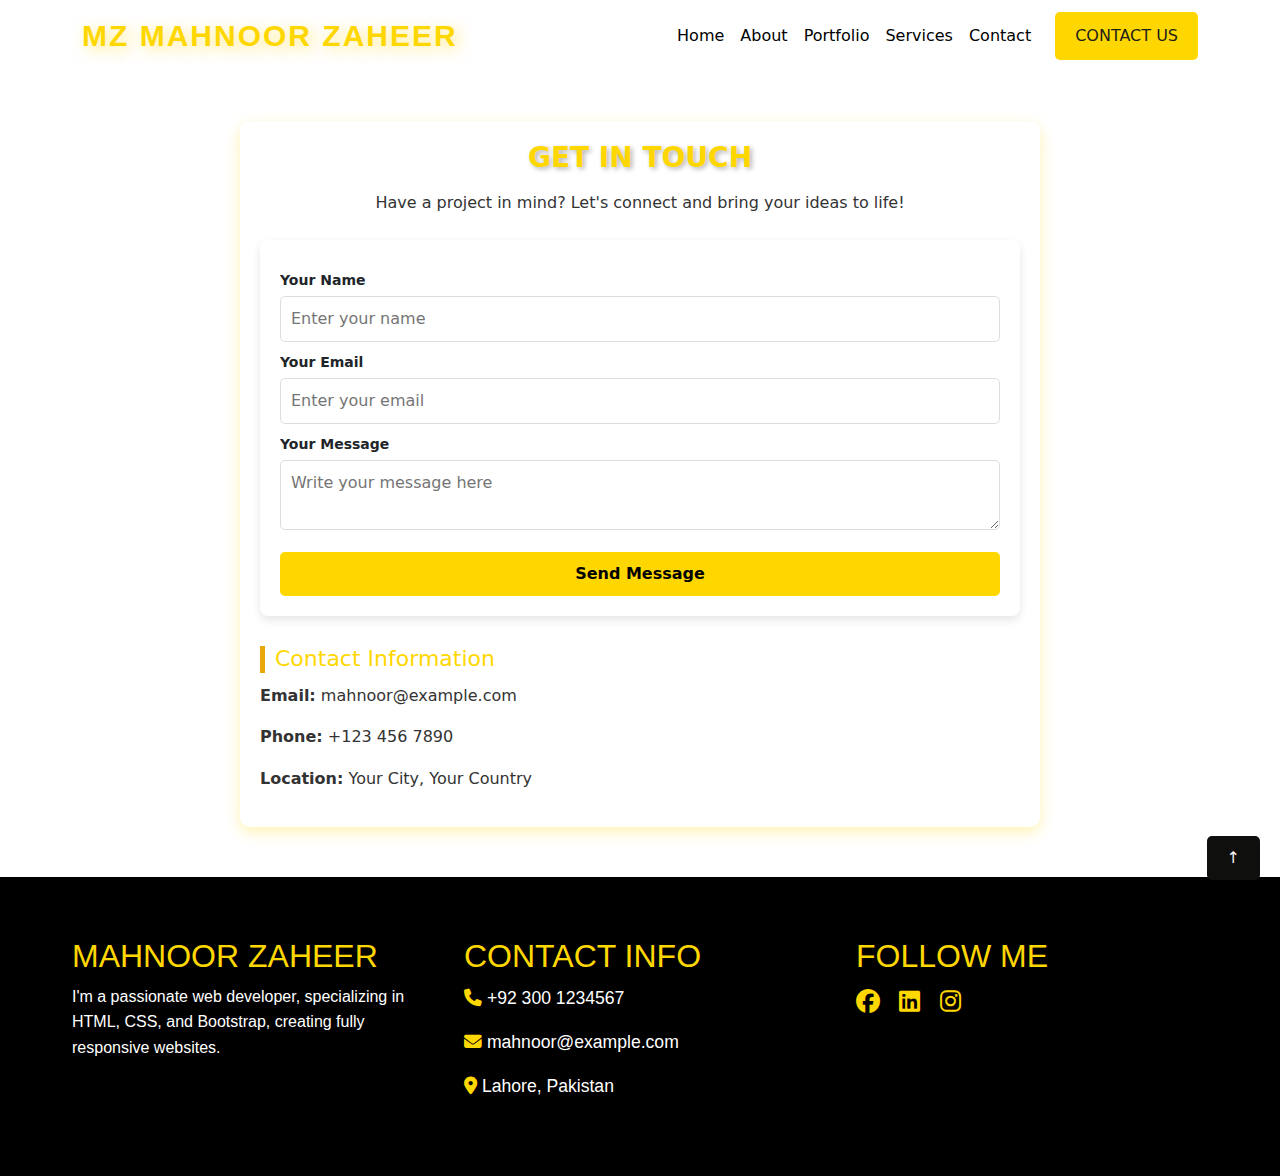
<file: contact.html>
<!DOCTYPE html>
<html lang="en">
<head>
    <meta charset="UTF-8">
    <meta name="viewport" content="width=device-width, initial-scale=1.0">
    <title>CONTACT</title>
    <link rel="stylesheet" href="style.css">
    
<!-- Bootstrap CSS -->
 
 <link rel="stylesheet" href="https://cdn.jsdelivr.net/npm/bootstrap@5.3.0/dist/css/bootstrap.min.css">

<link href="https://cdn.jsdelivr.net/npm/bootstrap@5.3.0/dist/css/bootstrap.min.css" rel="stylesheet">

<link href="https://cdn.jsdelivr.net/npm/bootstrap@5.3.0/dist/css/bootstrap.min.css" rel="stylesheet">

<!-- Bootstrap JavaScript Bundle (for navbar toggle) -->
<script src="https://cdn.jsdelivr.net/npm/bootstrap@5.3.0/dist/js/bootstrap.bundle.min.js"></script>
<nav class="navbar navbar-expand-lg">
  <div class="container">
      <a class="navbar-brand" href="#">MZ MAHNOOR ZAHEER</a>
      <button class="navbar-toggler" type="button" data-bs-toggle="collapse" data-bs-target="#navbarNav">
          <span class="navbar-toggler-icon"></span>
      </button>
      <div class="collapse navbar-collapse" id="navbarNav">
          <ul class="navbar-nav ms-auto">
              <li class="nav-item"><a class="nav-link" href="index.html">Home</a></li>
              <li class="nav-item"><a class="nav-link" href="about.html">About</a></li>
              <li class="nav-item"><a class="nav-link" href="portfolio.html">Portfolio</a></li>
              <li class="nav-item"><a class="nav-link" href="services.html">Services</a></li>
              <li class="nav-item"><a class="nav-link" href="contact.html">Contact</a></li>
          </ul>
          <a href="contact.html" class="btn contact-btn ms-3">Contact Us</a>
          
        
      </div>
  </div>
</nav>

<script src="https://cdn.jsdelivr.net/npm/bootstrap@5.3.0/dist/js/bootstrap.bundle.min.js"></script>
</head>
<body>





    <div class="contact-container">
        <h2 class="contact-heading">Get in Touch</h2>
        <p class="contact-description">Have a project in mind? Let's connect and bring your ideas to life!</p>
        
        <div class="contact-form-box">
            <form class="contact-form">
                <label for="name">Your Name</label>
                <input type="text" id="name" placeholder="Enter your name" required>
                
                <label for="email">Your Email</label>
                <input type="email" id="email" placeholder="Enter your email" required>
                
                <label for="message">Your Message</label>
                <textarea id="message" placeholder="Write your message here" required></textarea>
                
                <button type="submit">Send Message</button>
            </form>
        </div>
        
        <div class="contact-details">
            <h3>Contact Information</h3>
            <p><strong>Email:</strong> mahnoor@example.com</p>
            <p><strong>Phone:</strong> +123 456 7890</p>
            <p><strong>Location:</strong> Your City, Your Country</p>
        </div>
    </div>






    <a href="contact.html" class="scroll-to-top-btn">
        <span class="arrow-icon">&#8593;</span> <!-- Upwards arrow -->
      </a>
      
      <footer style="background-color: black; color: white; padding: 40px 0; font-family: Arial, sans-serif;">
        <div class="container" style="display: flex; flex-wrap: wrap; justify-content: space-between; text-align: left; max-width: 1200px; margin: auto;">
            
            <!-- About Me -->
            <div class="footer-section" style="flex: 1; min-width: 250px; padding: 20px;">
                <h2 style="color: #FFD700;">Mahnoor Zaheer</h2>
                <p style="line-height: 1.6; font-size: 16px; color: white;">I'm a passionate web developer, specializing in HTML, CSS, and Bootstrap, creating fully responsive websites.</p>
            </div>
            
            <!-- Contact Info -->
            <div class="footer-section" style="flex: 1; min-width: 250px; padding: 20px;">
                <h2 style="color: #FFD700;">Contact Info</h2>
                <p style="color: white;"><i class="fa-solid fa-phone" style="color: #FFD700;"></i> +92 300 1234567</p>
                <p style="color: white;"><i class="fa-solid fa-envelope" style="color: #FFD700;"></i> mahnoor@example.com</p>
                <p style="color: white;"><i class="fa-solid fa-map-marker-alt" style="color: #FFD700;"></i> Lahore, Pakistan</p>
            </div>
            
            <!-- Social Media Links -->
            <div class="footer-section" style="flex: 1; min-width: 250px; padding: 20px;">
                <h2 style="color: #FFD700;">Follow Me</h2>
                <a href="https://www.facebook.com/profile.php?id=61572246246633" style="color: #FFD700; margin-right: 15px; font-size: 24px;"><i class="fa-brands fa-facebook"></i></a>
                <a href="https://www.linkedin.com/in/mahnoor-zaheer-20175433a?utm_source=share&utm_campaign=share_via&utm_content=profile&utm_medium=android_app" style="color: #FFD700; margin-right: 15px; font-size: 24px;"><i class="fa-brands fa-linkedin"></i></a>
                <a href="https://www.instagram.com/webcraftbymahnoor?igsh=MW1tenZoMWE5bXVodg" style="color: #FFD700; font-size: 24px;"><i class="fa-brands fa-instagram"></i></a>
            </div>
        </div>
    </footer>
    
    <!-- Font Awesome CDN -->
    <link rel="stylesheet" href="https://cdnjs.cloudflare.com/ajax/libs/font-awesome/6.5.1/css/all.min.css">
    
    </body>
    </html>
    
</body>
</html>
</file>
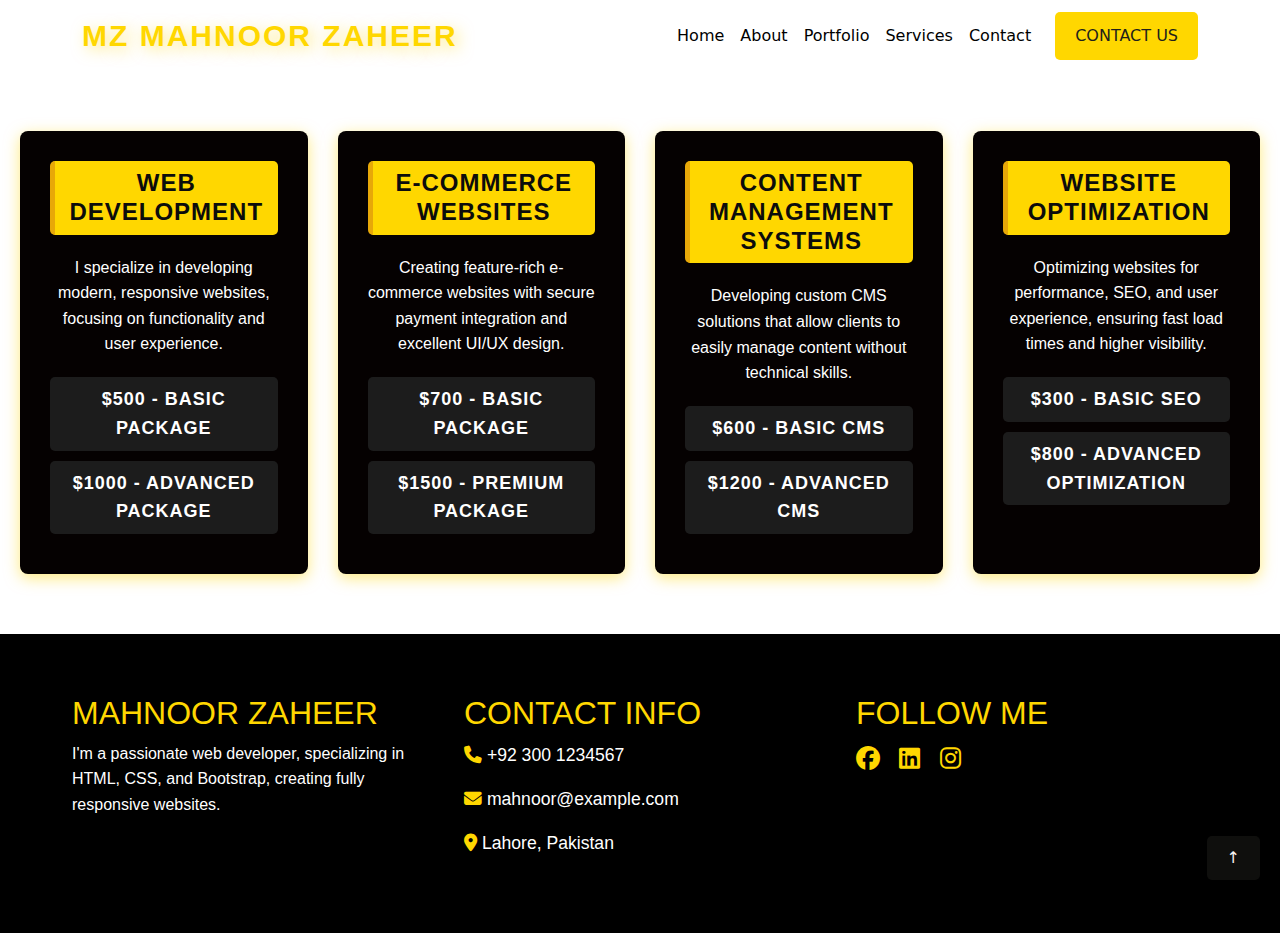
<file: services.html>
<!DOCTYPE html>
<html lang="en">
<head>
    <meta charset="UTF-8">
    <meta name="viewport" content="width=device-width, initial-scale=1.0">
    <title>SERVICES</title>

    <link rel="stylesheet" href="style.css">
    
    <!-- Bootstrap CSS -->
     
     <link rel="stylesheet" href="https://cdn.jsdelivr.net/npm/bootstrap@5.3.0/dist/css/bootstrap.min.css">
    
    <link href="https://cdn.jsdelivr.net/npm/bootstrap@5.3.0/dist/css/bootstrap.min.css" rel="stylesheet">
    
    <link href="https://cdn.jsdelivr.net/npm/bootstrap@5.3.0/dist/css/bootstrap.min.css" rel="stylesheet">
    
    <!-- Bootstrap JavaScript Bundle (for navbar toggle) -->
    <script src="https://cdn.jsdelivr.net/npm/bootstrap@5.3.0/dist/js/bootstrap.bundle.min.js"></script>
    <nav class="navbar navbar-expand-lg">
      <div class="container">
          <a class="navbar-brand" href="#">MZ MAHNOOR ZAHEER</a>
          <button class="navbar-toggler" type="button" data-bs-toggle="collapse" data-bs-target="#navbarNav">
              <span class="navbar-toggler-icon"></span>
          </button>
          <div class="collapse navbar-collapse" id="navbarNav">
              <ul class="navbar-nav ms-auto">
                  <li class="nav-item"><a class="nav-link" href="index.html">Home</a></li>
                  <li class="nav-item"><a class="nav-link" href="about.html">About</a></li>
                  <li class="nav-item"><a class="nav-link" href="portfolio.html">Portfolio</a></li>
                  <li class="nav-item"><a class="nav-link" href="services.html">Services</a></li>
                  <li class="nav-item"><a class="nav-link" href="contact.html">Contact</a></li>
              </ul>
              <a href="contact.html" class="btn contact-btn ms-3">Contact Us</a>
              
            
          </div>
      </div>
    </nav>
    
    <script src="https://cdn.jsdelivr.net/npm/bootstrap@5.3.0/dist/js/bootstrap.bundle.min.js"></script>
</head>
<body>

    <div class="services">
        <div class="service-box">
            <h3 class="service-heading">Web Development</h3>
            <p class="service-description">I specialize in developing modern, responsive websites, focusing on functionality and user experience.</p>
            <div class="price-box">
                <p class="price">$500 - Basic Package</p>
                <p class="price">$1000 - Advanced Package</p>
            </div>
        </div>
        <div class="service-box">
            <h3 class="service-heading">E-commerce Websites</h3>
            <p class="service-description">Creating feature-rich e-commerce websites with secure payment integration and excellent UI/UX design.</p>
            <div class="price-box">
                <p class="price">$700 - Basic Package</p>
                <p class="price">$1500 - Premium Package</p>
            </div>
        </div>
        <div class="service-box">
            <h3 class="service-heading">Content Management Systems</h3>
            <p class="service-description">Developing custom CMS solutions that allow clients to easily manage content without technical skills.</p>
            <div class="price-box">
                <p class="price">$600 - Basic CMS</p>
                <p class="price">$1200 - Advanced CMS</p>
            </div>
        </div>
        <div class="service-box">
            <h3 class="service-heading">Website Optimization</h3>
            <p class="service-description">Optimizing websites for performance, SEO, and user experience, ensuring fast load times and higher visibility.</p>
            <div class="price-box">
                <p class="price">$300 - Basic SEO</p>
                <p class="price">$800 - Advanced Optimization</p>
            </div>
        </div>
    </div>
    
   <a href="services.html" class="scroll-to-top-btn">
    <span class="arrow-icon">&#8593;</span> <!-- Upwards arrow -->
  </a>
  
  <footer style="background-color: black; color: white; padding: 40px 0; font-family: Arial, sans-serif;">
    <div class="container" style="display: flex; flex-wrap: wrap; justify-content: space-between; text-align: left; max-width: 1200px; margin: auto;">
        
        <!-- About Me -->
        <div class="footer-section" style="flex: 1; min-width: 250px; padding: 20px;">
            <h2 style="color: #FFD700;">Mahnoor Zaheer</h2>
            <p style="line-height: 1.6; font-size: 16px; color: white;">I'm a passionate web developer, specializing in HTML, CSS, and Bootstrap, creating fully responsive websites.</p>
        </div>
        
        <!-- Contact Info -->
        <div class="footer-section" style="flex: 1; min-width: 250px; padding: 20px;">
            <h2 style="color: #FFD700;">Contact Info</h2>
            <p style="color: white;"><i class="fa-solid fa-phone" style="color: #FFD700;"></i> +92 300 1234567</p>
            <p style="color: white;"><i class="fa-solid fa-envelope" style="color: #FFD700;"></i> mahnoor@example.com</p>
            <p style="color: white;"><i class="fa-solid fa-map-marker-alt" style="color: #FFD700;"></i> Lahore, Pakistan</p>
        </div>
        
        <!-- Social Media Links -->
        <div class="footer-section" style="flex: 1; min-width: 250px; padding: 20px;">
            <h2 style="color: #FFD700;">Follow Me</h2>
            <a href="https://www.facebook.com/profile.php?id=61572246246633" style="color: #FFD700; margin-right: 15px; font-size: 24px;"><i class="fa-brands fa-facebook"></i></a>
            <a href="https://www.linkedin.com/in/mahnoor-zaheer-20175433a?utm_source=share&utm_campaign=share_via&utm_content=profile&utm_medium=android_app" style="color: #FFD700; margin-right: 15px; font-size: 24px;"><i class="fa-brands fa-linkedin"></i></a>
            <a href="https://www.instagram.com/webcraftbymahnoor?igsh=MW1tenZoMWE5bXVodg" style="color: #FFD700; font-size: 24px;"><i class="fa-brands fa-instagram"></i></a>
        </div>
    </div>
</footer>

<!-- Font Awesome CDN -->
<link rel="stylesheet" href="https://cdnjs.cloudflare.com/ajax/libs/font-awesome/6.5.1/css/all.min.css">

</body>
</html>
 
</body>
</html>
</file>
<file: style.css>
/* Navbar Styling */
.navbar {
    
    background: none !important;
    box-shadow: none !important;
    border: none !important;
    padding: 12px 20px;
    border-radius: 10px; /* Smooth Corners */
    box-shadow: 0px 4px 10px hsla(0, 0%, 9%, 0.929); /* Soft Shadow */
}
/* Logo Styling */
.navbar-brand {
    font-size: 30px !important;
    font-weight: bold !important;
    color: #FFD700 !important;
    letter-spacing: 1px;
}
/* 🌟 Navbar Brand (Logo) Styling */
.navbar-brand {
    font-size: 2.5rem; /* Default Size */
    font-weight: 800; /* Extra Bold */
    color: #FFD700; /* Modern Yellow */
    text-shadow: 4px 4px 15px rgba(255, 215, 0, 0.5); /* Soft Glow Effect */
    font-family: 'Poppins', sans-serif; /* Trendy Font */
    letter-spacing: 2px; /* Spaced Letters */
    text-transform: uppercase; /* All Caps */
    display: inline-block;
    transition: all 0.3s ease-in-out; /* Smooth Effect */
}

/* 🔥 Hover Effect */
.navbar-brand:hover {
    color: #fff; /* White Text */
    text-shadow: 5px 5px 20px rgba(255, 255, 255, 0.8); /* Glow Effect */
    transform: scale(1.1); /* Slight Zoom */
}

/* 📱 Responsive Design */
@media (max-width: 1024px) { /* Tablet */
    .navbar-brand {
        font-size: 2rem;
    }
}

@media (max-width: 768px) { /* Mobile */
    .navbar-brand {
        font-size: 1.8rem;
        letter-spacing: 1px;
    }
}


/* Navbar Links */
.navbar-nav .nav-link {
    color: black !important;
    font-weight: 500;
    padding: 10px 18px;
    border-radius: 8px;
    transition: all 0.3s ease-in-out;
    font-size: 16px;
}
/* Hover Effect */
.navbar-nav .nav-link:hover {
    background-color: yellow;
    color: black !important;
    border: 1px solid gray;
    transform: scale(1.05); /* Slight zoom */
}
/* Contact Button */
.contact-btn {
    
    background-color: #FFD700 !important;
    color: hsl(34, 12%, 12%) !important;
    font-weight: bold;
    border:hsl(99, 94%, 49%) !important;
    padding: 12px 20px !important;
    border-radius: 5px !important;
    text-transform: uppercase;
    transition: all 0.3s ease-in-out;
}
.contact-btn:hover {
    background-color: rgb(224, 214, 7) !important;
    color: yellow !important;
    border: 2px solid yellow !important;
}
/* Mobile Responsive */
@media (max-width: 768px) {
    .navbar {
        padding: 10px 15px;
    }
    .navbar-toggler {
        border: 1px solid black;
        padding: 6px;
    }
    .navbar-nav .nav-link {
        display: block;
        text-align: center;
        padding: 12px;
    }
    .contact-btn {
        display: block;
        margin: 15px auto;
        width: 100%;
        text-align: center;
    }
}
@media (max-width: 768px) {
    .navbar-nav {
        text-align: center;
    }

    .navbar-nav .nav-item {
        display: inline-block; /* Makes it inline like desktop */
        margin: 5px 0;
    }

    .navbar-nav .nav-item .nav-link {
        display: inline-block;
        width: auto; /* Full width hatane ke liye */
        padding: 8px 12px;
    }
}

/* Styling for the circle image with bold black border */
.circle-image img {
    border-radius: 10%;  /* Make it a circle */
    border: 5px solid hsla(60, 6%, 7%, 0.984);  /* Bold black border around the image */
    width: 300px;  /* Adjust the width as needed */
    height: 300px;  /* Adjust the height to maintain the circle */
    object-fit: cover;  /* Ensure the image fits within the circle */
    box-shadow: 0px 5px 15px rgba(0, 0, 0, 0.2); /* Smooth Shadow */

}
/* Button Styling */
button {
    background-color: hsl(60, 93%, 48%); /* Yellow background */
    color: #060303; /* Black text color */
    border: none; /* Remove default border */
    padding: 10px 30px; /* Adjust padding */
    font-size: 18px; /* Adjust font size */
    font-weight: bold; /* Bold text */
    text-transform:uppercase; /* Uppercase text */
    border-radius: 25px; /* Rounded corners */
    transition: background-color 0.3s ease, transform 0.3s ease; /* Smooth transition for hover effects */
    cursor: pointer; /* Pointer cursor on hover */
}

/* Hover effect */
button:hover {
    background-color: yellow; /* Slightly darker yellow on hover */
    transform: scale(1.1); /* Slightly enlarge the button */
}
.intro-section {
    background-color:white; /* Background black */
    color:black !important; /* Text white */
    padding: 50px 20px;
    border-radius: 10px;
    text-align: center;
}

.intro-text h6 {
    font-size: 1.5rem;
    font-weight: bold;
    color: #101008; /* Heading yellow */
    text-transform: uppercase;
    letter-spacing: 3px;
}

.intro-text p {
    font-size: 1.2rem;
    line-height: 1.6;
    color: #100707;
    max-width: 600px;
    margin: auto;
}

    
  
  
  img:hover {
    transform: scale(1.03); /* Slight Zoom Effect */
  }
  
.circle-image img {
    width: 300px; /* Image size */
    height: 300px;
    border-radius: 50%;
    border: 5px solid #FFD700; /* Bold yellow border */
    box-shadow: 0px 5px 15px rgba(18, 18, 15, 0.961);
    border-radius: 10px; /* Soft Rounded Corners */
   transition: transform 0.3s ease-in-out;
}

.intro-text h2 {
    font-size: 1.8rem;
    font-weight: 500;
    color: rgb(16, 16, 2);
    text-transform: uppercase;
    letter-spacing: 3px;
    text-shadow: 2px 2px 5px hsla(120, 7%, 84%, 0.7);
}

.intro-text p {
    font-size: 1.3rem;
    font-weight: 500;
    line-height: 1.8;
    color: hsl(0, 0%, 2%);
    max-width: 650px;
    margin: 15px auto;
    text-align: justify;
    background: #ece5e50c;
    padding: 15px;
    border-left: 5px solid #FFD700;
    border-radius: 5px;
    box-shadow: 0px 0px 10px rgba(255, 255, 0, 0.5);
}
.journey-section {
    text-align: center;
    padding: 50px 0;
    background-color: white;
}
.section-title {
    font-size: 25px;
    font-weight: bold;
    margin-bottom: 20px;
    color: hsl(0, 3%, 7%);
}
.journey-content {
    display: flex;
    align-items: center;
    justify-content: center;
    gap: 80px;
    flex-wrap: wrap;
}
.journey-text {
    max-width: 500px;
    text-align:left;
    font-size: 18px;
    line-height: 1.6;
    color: hsl(0, 7%, 3%);
}
.journey-image img {
    width: 450px;
    height: 450px;
    object-fit: cover;
    border-radius: 10px;
    border: yellow;
}

.scroll-to-top-btn {
    position: fixed;
    bottom: 20px;
    right: 20px;
    background-color: #0f0f0d;
    color: hsl(0, 26%, 96%);
    padding: 10px 20px;
    border-radius: 5px;
    text-decoration: none;
  }
  
  .scroll-to-top-btn:hover {
    background-color: #e6e613e2;
  }
  
  /* Smooth scroll effect */
  html {
    scroll-behavior: smooth;
  }
  .certificates {
    margin: 50px auto;
    max-width: 1000px;
    text-align: center;
  }
  
  .certificates h2 {
    font-size: 36px;
    margin-bottom: 30px;
  }
  
  .certificate {
    background-color: #f4f4f4;
    margin: 20px 0;
    padding: 20px;
    border-radius: 10px;
    text-align: center;
  }
  
  .certificate h3 {
    font-size: 24px;
    margin-bottom: 15px;
  }
  

  
  .certificate p {
    font-size: 18px;
    line-height: 1.6;
  }
    .navbar-brand {
      color: black;
      font-size: 40px;
      font-weight: bold;
      text-transform: uppercase;
      text-decoration: none;
      transition: color 0.3s ease-in-out;
    }
  
    .navbar-brand:hover, 
    .navbar-brand:focus {
      color: hsla(120, 5%, 4%, 0.949);
    }



    .circle-image img {
        width: 100%;
        max-width: 300px; /* Adjust max size */
        border-radius: 50%;
    }
    
    .journey-image img {
        width: 100%;
        max-width: 400px; /* Adjust for responsiveness */
    }
    .intro-text {
        text-align: center;
        margin-bottom: 20px;
    }
    .navbar .btn-contact {
        background-color: #007bff;
        color: white;
        padding: 8px 15px;
        border-radius: 5px;
        text-transform: uppercase;
    }
    .journey-section {
        display: flex;
        flex-direction: column;
        text-align: center;
    }
    .journey-image {
        order: -1; /* Image upar chali jaye in mobile view */
    }
    .social-icons a {
    font-size: 1.5rem;
    padding: 5px;
}

       
 /*about me */


   /* About Section Styling */
   .about-section {
    padding: 80px 0;
    background-color: #fff;
}

.section-title {
    text-align: center;
    font-size: 2.8rem;
    color: #FFD700; /* Elegant Yellow */
    font-weight: 700;
    text-transform: uppercase;
    letter-spacing: 2px;
    margin-bottom: 40px;
}

/* About Content */
.about-content {
    display: flex;
    align-items: center;
    justify-content: space-between;
    gap: 50px;
}

.about-text {
    width: 50%;
    font-size: 1.3rem;
    color: #111;
    line-height: 1.8;
    font-weight: 500;
}

.about-text p {
    margin-bottom: 20px;
    text-align: justify;
}

.about-image {
    width: 45%;
    text-align: center;
}

.about-img {
    width: 100%;
    height: auto;
    max-width: 450px;
    border-radius: 10px;
    box-shadow: 0px 8px 20px rgba(0, 0, 0, 0.2);
}

/* Responsive Design */
@media (max-width: 768px) {
    .about-content {
        flex-direction: column;
        text-align: center;
    }
    .about-text, .about-image {
        width: 100%;
    }
}

/* Body Styling */
body {
    background-color: white; /* Soft Yellow Background */
    font-family: 'Poppins', sans-serif;
}

/* About Section Styling */
.about-container {
    background: hsl(0, 0%, 5%);
    padding: 50px;
    border-radius: 12px;
    box-shadow: 0px 10px 30px rgba(0, 0, 0, 0.15);
    margin: 50px auto;
    max-width: 900px;
    text-align: center;
    transition: all 0.3s ease-in-out;
}

/* Hover Effect */
.about-container:hover {
    transform: scale(1.02);
}

/* Heading Styling */
.about-container h1 {
    font-size: 42px;
    font-weight: bold;
    color: hsl(0, 24%, 96%);
    text-transform: uppercase;
    margin-bottom: 20px;
    display: inline-block;
    border-bottom: 4px solid hsl(64, 100%, 50%);
    padding-bottom: 8px;
}

/* Paragraph Styling */
.about-container p {
    font-size: 18px;
    color: hsl(0, 18%, 93%);
    line-height: 1.8;
    margin-bottom: 15px;
    text-align: justify;
    transition: color 0.3s ease-in-out;
}

/* Highlighted Text */
.highlight {
    color: hsl(55, 100%, 50%);
    font-weight: bold;
    transition: color 0.3s ease-in-out;
}

/* Responsive Design */
@media (max-width: 768px) {
    .about-container {
        padding: 30px;
    }
    .about-container h1 {
        font-size: 34px;
    }
    .about-container p {
        font-size: 16px;
    }
}
body {
    font-family: 'Poppins', sans-serif;
    margin: 0;
    padding: 0;
    background-color: #f8f9fa;
}

#certificates {
   
    text-shadow: 2px 2px 10px rgba(0, 0, 0, 0.3);
    background-color: white;
    border-left: 5px solid #fbbc05; /* Light yellow/golden border */
    box-shadow: 0px 4px 10px rgba(0, 0, 0, 0.1);
    background-color: white;
    border-left: 5px solid #fbbc05; /* Light yellow/golden border */
    box-shadow: 0px 4px 10px rgba(0, 0, 0, 0.1);
  
    padding: 50px 20px;
    text-align: center;
    color:  hsl(43, 100%, 50%);
}
.certificates {
    max-width: 800px;
    margin: auto;
}
h2 {
    font-size: 2.5rem;
    font-weight: bold;
    text-transform: uppercase;
    margin-bottom: 20px;
    text-shadow: 2px 2px 5px rgba(0, 0, 0, 0.3);
}
.certificate {
    background: hwb(0 95% 3% / 0.877);
    padding: 20px;
    margin: 20px 0;
    border-radius: 10px;
    box-shadow: 5px 5px 15px rgba(0, 0, 0, 0.3);
    color: hsl(0, 0%, 3%);
    text-align: left;
}
h3 {
    font-size: 1.8rem;
    color: hsla(59, 93%, 47%, 0.986);
    border-left: 5px solid  hsl(43, 93%, 47%);
    padding-left: 10px;
}
p {
    font-size: 1.1rem;
    line-height: 1.6;
    color:hsl(47, 69%, 3%);
}
body {
    margin: 0;
    padding: 0;
    font-family: 'Poppins', sans-serif;
    background-color: #f8f9fa;
}
.footer {
    background-color: #000;
    color: white;
    padding: 40px 20px;
    text-align: center;
}
.footer-content {
    max-width: 800px;
    margin: auto;
}
.footer h2 {
    font-size: 2rem;
    margin-bottom: 10px;
    text-transform: uppercase;
}
.footer p {
    font-size: 1.1rem;
    color: #ddd;
    margin-bottom: 20px;
}
.contact-info {
    font-size: 1rem;
    margin-bottom: 15px;
}
.contact-info i {
    color: #d4a017;
    margin-right: 10px;
}
.social-icons {
    margin-top: 15px;
}
.social-icons a {
    color: white;
    font-size: 1.8rem;
    margin: 0 15px;
    transition: 0.3s;
}
.social-icons a:hover {
    color: #d4a017;
}
.footer-bottom {
    margin-top: 30px;
    font-size: 0.9rem;
    color: #aaa;
}
@media (max-width: 768px) {
    .footer h2 {
        font-size: 1.8rem;
    }
    .footer p, .contact-info {
        font-size: 1rem;
    }
    .social-icons a {
        font-size: 1.5rem;
        margin: 0 10px;
    }
}
.social-icon:hover {
    color: #fbbc05; /* Light yellow hover effect */
    transform: scale(1.1); /* Slight zoom effect */
  }

  body {
    font-family: 'Arial', sans-serif;
    background-color: white;
    color: #333;
    margin: 0;
    padding: 0;
}

/*protfoli*/

section {
    padding: 10px;
    text-align: center;
}

.description {
    font-size: 18px;
    color: #555;
    margin-bottom: 40px;
    line-height: 1.6;
    max-width: 800px;
    margin: 0 auto;
}

.portfolio {
    display: grid;
    grid-template-columns: repeat(auto-fill, minmax(300px, 1fr));
    gap: 20px;
}

.portfolio img {
    width: 100%;
    border-radius: 10px;
    box-shadow: 0 4px 8px rgba(0, 0, 0, 0.1);
    transition: transform 0.3s ease;
}

.portfolio img:hover {
    transform: scale(1.05);
}
.description {
    font-size: 22px;
    color: #000; /* Dark black text */
    font-weight: 500;
    line-height: 1.9;
    max-width: 850px;
    margin: 0 auto;
    text-align: center;
    letter-spacing: 0.5px;
}

.description h2 {
    font-size: 36px;
    font-weight: 700;
    color: #FFD700;
    text-transform: uppercase;
    margin-bottom: 40px;
    position: relative;
    display: inline-block;
}

.description h2::after { 
    content: "";
    width: 60px;
    height: 4px;
    background: #f0f0ee;
    display: block;
    margin: 8px auto 0;
    border-radius: 2px;
}

.description p {
    font-size: 20px;
    font-weight: 600;
    color: #000; /* Dark black text */
    text-align: center;
    padding: 10px 20px;
    background: white; /* Light yellowish glow */
    border-left: 5px solid  #FFD700;
    display: inline-block;
    border-radius: 10px;
}

.description span {
    color: #101005;
    font-weight: bold;
    font-size: 22px;
}
.description {
    margin-bottom: 50px; /* Description ke neeche space */
}

.portfolio {
    padding-top: 30px; /* Portfolio section ke upar space */
}
.portfolio img {
    margin: 15px; /* Bahar se space */
    padding: 8px; /* Andar se halka space */
}
/*end  portfolio*/

/*serves*/

.services {
    font-family: 'Arial', sans-serif;
    display: grid;
    grid-template-columns: repeat(4, 1fr); /* 4 equal columns */
    gap: 30px;
    padding: 60px 20px;
    text-align: center;
    background-color: rgb(255, 255, 255);
}

.service-box {
    background-color: rgb(5, 1, 1);
    padding: 30px;
    border-radius: 8px;
    box-shadow: 0 4px 15px rgba(255, 215, 0, 0.5); /* Yellow shadow */
    transition: transform 0.3s ease, box-shadow 0.3s ease;
    position: relative;
}

.service-box:hover {
    transform: translateY(-5px); /* Slight upward movement on hover */
    box-shadow: 0 6px 20px rgba(255, 215, 0, 0.7); /* Stronger yellow shadow on hover */
}

.service-heading {
    font-size: 24px; /* Reduced heading size */
    font-weight: 700;
    color: #FFD700; /* Yellow heading */
    margin-bottom: 20px;
    text-transform: uppercase;
    letter-spacing: 1px;
    font-family: 'Poppins', sans-serif;
    position: relative;
    background-color:  #FFD700;; /* Black background for heading */
    color: #0c0c0c;
    padding: 8px;
    border-radius: 5px;
    box-shadow: none; /* Removed left border */
}

.service-description {
    font-size: 16px;
    color: hsl(0, 0%, 100%); /* Dark text for readability */
    line-height: 1.6;
    margin-bottom: 20px;
    font-family: 'Roboto', sans-serif;
}

.price-box {
    margin-top: 20px;
}

.price {
    font-size: 18px;
    font-weight: 700;
    color: white; /* White color for prices */
    text-transform: uppercase;
    letter-spacing: 1px;
    background: #1c1c1c; /* Dark background for price box */
    border-radius: 5px;
    padding: 8px 15px;
    margin-bottom: 10px;
}

.price:hover {
    background: #FFD700; /* Yellow background on hover */
    color: #1c1c1c; /* Dark text on hover */
    transform: scale(1.05); /* Slight scaling effect */
    cursor: pointer;
}
/*contact*/

.contact-container {
    max-width: 800px;
    margin: 50px auto;
    padding: 20px;
    background: white;
    box-shadow: 0 5px 15px rgba(255, 215, 0, 0.3);
    border-radius: 10px;
    text-align: center;
}

.contact-heading {
    font-size: 28px;
    color: #FFD700;
    text-transform: uppercase;
    margin-bottom: 15px;
    font-weight: bold;
}

.contact-description {
    font-size: 16px;
    color: #333;
    margin-bottom: 25px;
}

.contact-form-box {
    background: #fff;
    padding: 20px;
    border-radius: 8px;
    box-shadow: 0 4px 10px rgba(0, 0, 0, 0.1);
}

.contact-form label {
    font-size: 14px;
    font-weight: bold;
    display: block;
    margin-top: 10px;
    text-align: left;
}

.contact-form input, .contact-form textarea {
    width: 100%;
    padding: 10px;
    margin-top: 5px;
    border: 1px solid #ddd;
    border-radius: 5px;
}

.contact-form button {
    width: 100%;
    padding: 10px;
    background: #FFD700;
    color: black;
    font-weight: bold;
    border: none;
    border-radius: 5px;
    margin-top: 15px;
    cursor: pointer;
    transition: 0.3s;
}

.contact-form button:hover {
    background: black;
    color: #FFD700;
}

.contact-details {
    margin-top: 30px;
    text-align: left;
}

.contact-details h3 {
    font-size: 22px;
    color: #FFD700;
    margin-bottom: 10px;
}

.contact-details p {
    font-size: 16px;
    color: #333;
}

/* Responsive Design */
@media (max-width: 600px) {
    .contact-container {
        padding: 15px;
    }
    .contact-form input, .contact-form textarea {
        padding: 8px;
    }
    .contact-form button {
        padding: 8px;
    }
}
</file>
